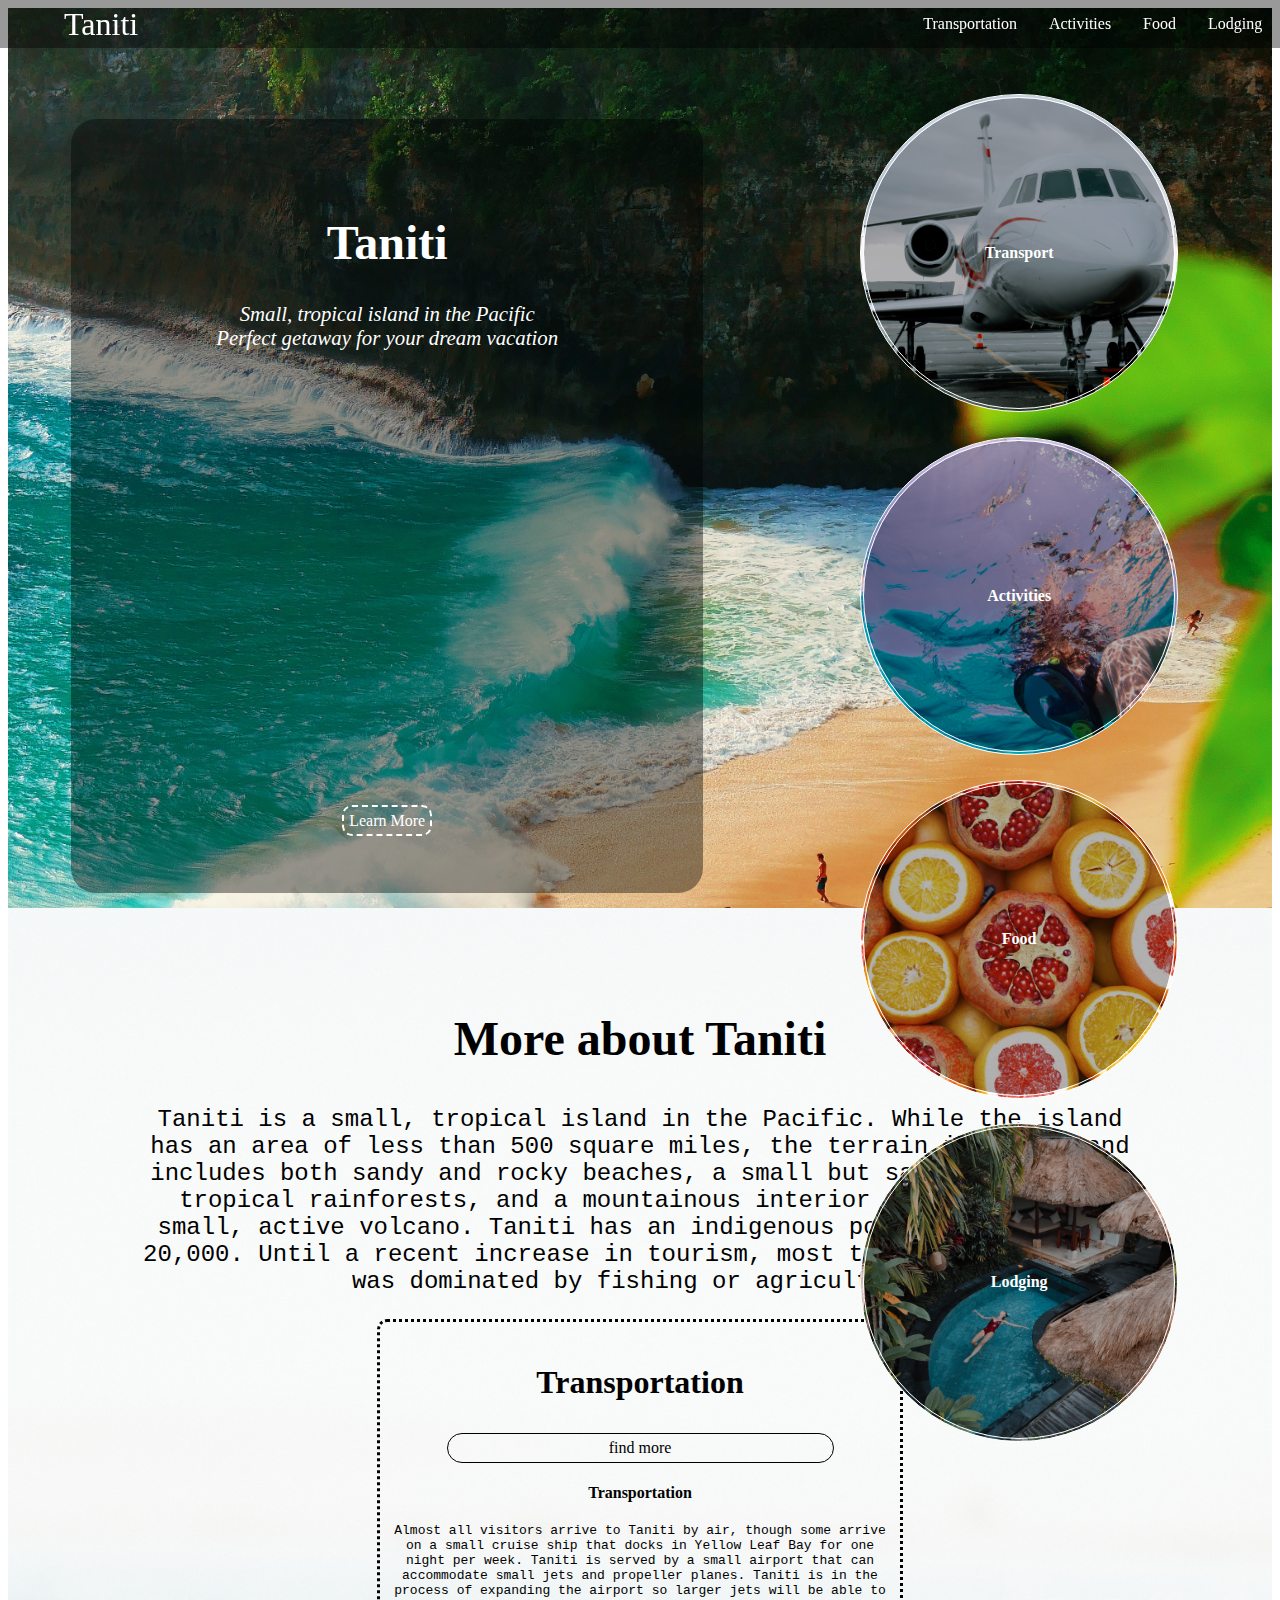
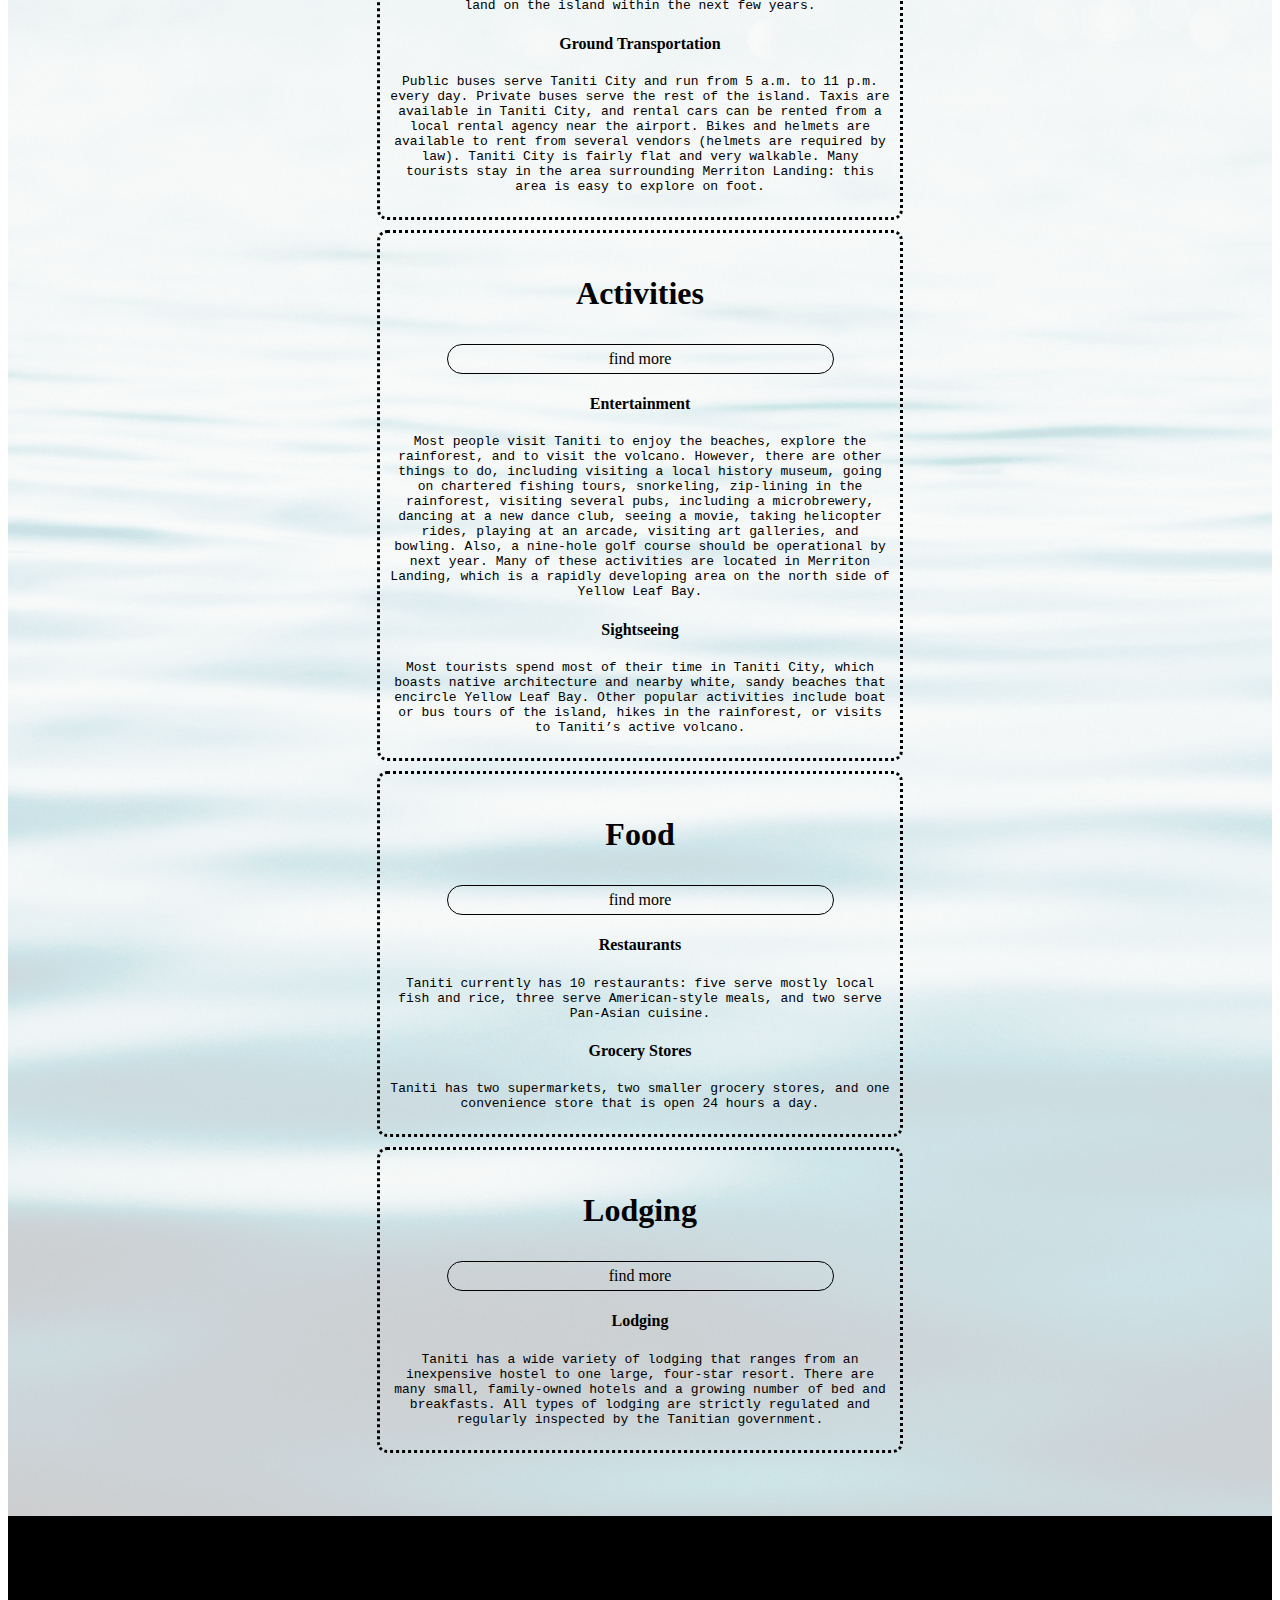
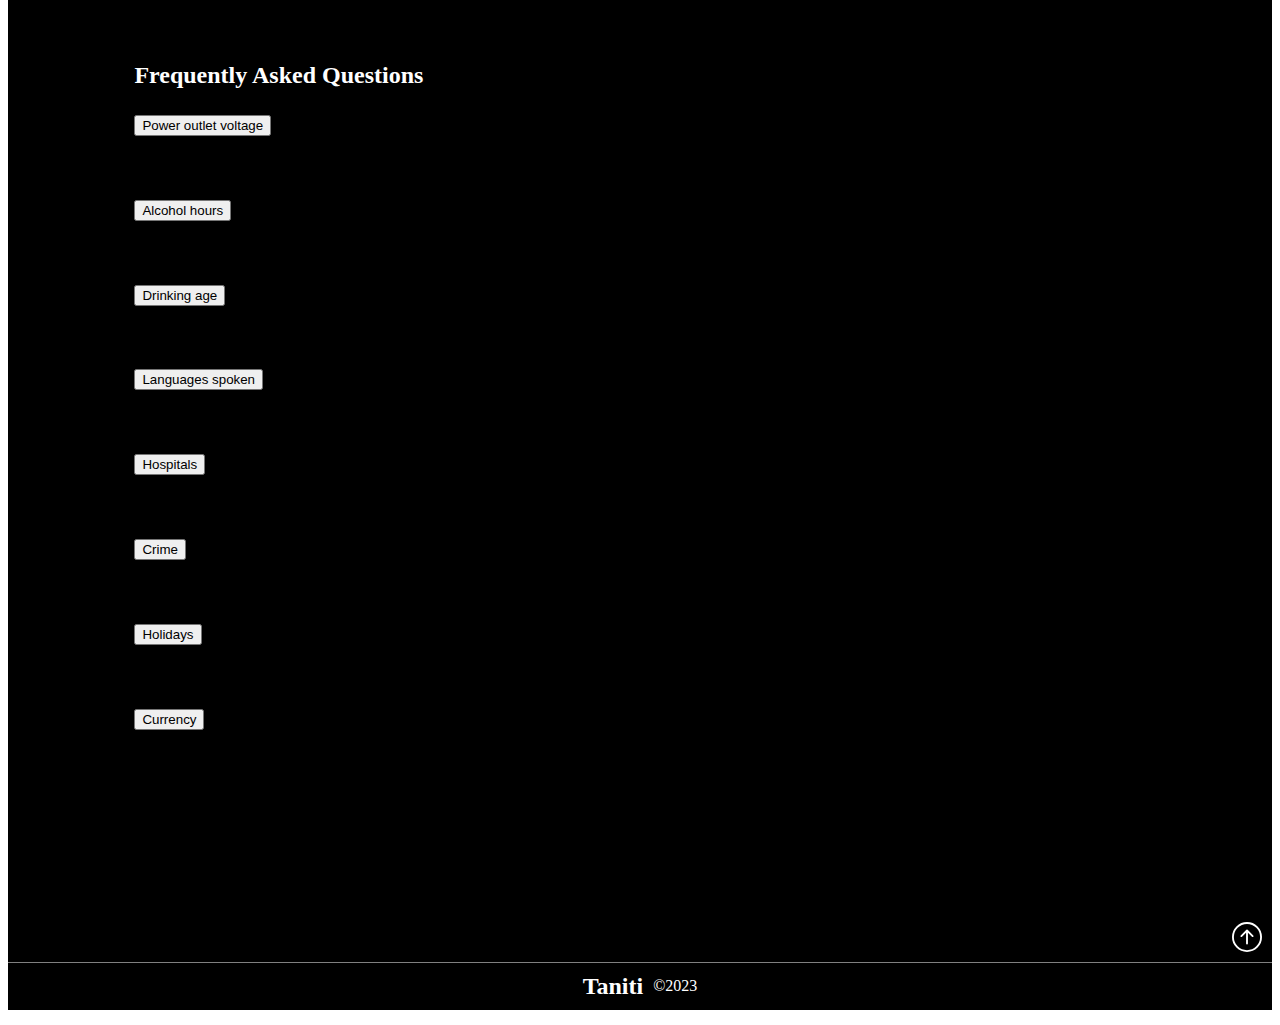
<file: index.html>
<!DOCTYPE html>
<html lang="en">
<head>
    <meta charset="UTF-8">
    <meta name="viewport" content="width=device-width, initial-scale=1.0">
    <title>Taniti</title>
    <link rel="stylesheet" href="styles.css">
    <link href="https://cdn.jsdelivr.net/npm/bootstrap@5.3.2/dist/css/bootstrap.min.css" rel="stylesheet" integrity="sha384-T3c6CoIi6uLrA9TneNEoa7RxnatzjcDSCmG1MXxSR1GAsXEV/Dwwykc2MPK8M2HN" crossorigin="anonymous">
</head>
<body>
    <header>
        <a class="logo-link" href="index.html">Taniti</a>
        <div class="header-links">
            <a class="header-link" href="transportation.html">Transportation</a>
            <a class="header-link" href="activities.html">Activities</a>
            <a class="header-link" href="food.html">Food</a>
            <a class="header-link" href="lodging.html">Lodging</a>
            <a class="header-link" href="contact.html">Contact</a>
        </div>
        <div class="mobile-header-links">
            <p id="dropdown" class="header-link dropdown-toggle">Visit</p>
            <a class="header-link" href="contact.html">Contact</a>
        </div>
    </header>
    <div id="dropdown-links">
        <a class="header-link" href="transportation.html">Transportation</a>
        <a class="header-link" href="activities.html">Activities</a>
        <a class="header-link" href="food.html">Food</a>
        <a class="header-link" href="lodging.html">Lodging</a>
    </div>
    <div id="hero-container">
        <img class="bg-img" src="images/cove-beach.jpg" alt="picture of cove beach">
        <div id="hero-content">
            <div class="intro-info">
                <div class="intro-text">
                    <h1>Taniti</h1>
                    <p>Small, tropical island in the Pacific</p>
                    <p>Perfect getaway for your dream vacation</p>
                </div>
                <div>
                    <a class="learn-more-button" href="#learn-more">Learn More</a>
                </div>
            </div>
            <div class="quick-links">
                <a class="quick-link transportation" href="transportation.html">Transport</a>
                <a class="quick-link activities" href="activities.html">Activities</a>
                <a class="quick-link food" href="food.html">Food</a>
                <a class="quick-link lodging" href="lodging.html">Lodging</a>
            </div>
        </div>
    </div>
    <div id="learn-more">
        <h2>More about Taniti</h2>
        <p>Taniti is a small, tropical island in the Pacific. While the island has an area of less than 500 square miles, the terrain is varied and includes both sandy and rocky beaches, a small but safe harbor, lush tropical rainforests, and a mountainous interior that includes a small, active volcano. Taniti has an indigenous population of about 20,000. Until a recent increase in tourism, most the Tanitian economy was dominated by fishing or agriculture.</p>
        <div class="subsections">
            <div class="more-subsection">
                <div class="subsection-head">
                    <h3>Transportation</h3>
                    <a href="transportation.html">find more</a>
                </div>
                <h4>Transportation</h4>
                <p>Almost all visitors arrive to Taniti by air, though some arrive on a small cruise ship that docks in Yellow Leaf Bay for one night per week. Taniti is served by a small airport that can accommodate small jets and propeller planes. Taniti is in the process of expanding the airport so larger jets will be able to land on the island within the next few years.</p>
                <h4>Ground Transportation</h4>
                <p>Public buses serve Taniti City and run from 5 a.m. to 11 p.m. every day. Private buses serve the rest of the island. Taxis are available in Taniti City, and rental cars can be rented from a local rental agency near the airport. Bikes and helmets are available to rent from several vendors (helmets are required by law). Taniti City is fairly flat and very walkable. Many tourists stay in the area surrounding Merriton Landing: this area is easy to explore on foot.</p>
            </div>
            <div class="more-subsection">
                <div class="subsection-head">
                    <h3>Activities</h3>
                    <a href="activities.html">find more</a>
                </div>
                <h4>Entertainment</h4>
                <p>Most people visit Taniti to enjoy the beaches, explore the rainforest, and to visit the volcano. However, there are other things to do, including visiting a local history museum, going on chartered fishing tours, snorkeling, zip-lining in the rainforest, visiting several pubs, including a microbrewery, dancing at a new dance club, seeing a movie, taking helicopter rides, playing at an arcade, visiting art galleries, and bowling. Also, a nine-hole golf course should be operational by next year. Many of these activities are located in Merriton Landing, which is a rapidly developing area on the north side of Yellow Leaf Bay.</p>
                <h4>Sightseeing</h4>
                <p>Most tourists spend most of their time in Taniti City, which boasts native architecture and nearby white, sandy beaches that encircle Yellow Leaf Bay. Other popular activities include boat or bus tours of the island, hikes in the rainforest, or visits to Taniti’s active volcano.</p>
            </div>
            <div class="more-subsection">
                <div class="subsection-head">
                    <h3>Food</h3>
                    <a href="food.html">find more</a>
                </div>
                <h4>Restaurants</h4>
                <p>Taniti currently has 10 restaurants: five serve mostly local fish and rice, three serve American-style meals, and two serve Pan-Asian cuisine.</p>
                <h4>Grocery Stores</h4>
                <p>Taniti has two supermarkets, two smaller grocery stores, and one convenience store that is open 24 hours a day.</p>
            </div>
            <div class="more-subsection">
                <div class="subsection-head">
                    <h3>Lodging</h3>
                    <a href="lodging.html">find more</a>
                </div>
                <h4>Lodging</h4>
                <p>Taniti has a wide variety of lodging that ranges from an inexpensive hostel to one large, four-star resort. There are many small, family-owned hotels and a growing number of bed and breakfasts. All types of lodging are strictly regulated and regularly inspected by the Tanitian government.</p>
            </div>
        </div>
    </div>
    <div id="faq">
        <h2>Frequently Asked Questions</h2>
        <div class="accordion" id="faqAccordion">
            <div class="accordion-item">
              <h2 class="accordion-header">
                <button class="accordion-button collapsed" type="button" data-bs-toggle="collapse" data-bs-target="#collapseOne" aria-expanded="false" aria-controls="collapseOne">
                  Power outlet voltage
                </button>
              </h2>
              <div id="collapseOne" class="accordion-collapse collapse" data-bs-parent="#faqAccordion">
                <div class="accordion-body">
                    Power outlets are 120 volts (the same as in the United States).
                </div>
              </div>
            </div>
            <div class="accordion-item">
              <h2 class="accordion-header">
                <button class="accordion-button collapsed" type="button" data-bs-toggle="collapse" data-bs-target="#collapseTwo" aria-expanded="false" aria-controls="collapseTwo">
                  Alcohol hours
                </button>
              </h2>
              <div id="collapseTwo" class="accordion-collapse collapse" data-bs-parent="#faqAccordion">
                <div class="accordion-body">
                    Alcohol is not allowed to be served or sold between the hours of midnight and 9:00 a.m.
                </div>
              </div>
            </div>
            <div class="accordion-item">
              <h2 class="accordion-header">
                <button class="accordion-button collapsed" type="button" data-bs-toggle="collapse" data-bs-target="#collapseThree" aria-expanded="false" aria-controls="collapseThree">
                  Drinking age
                </button>
              </h2>
              <div id="collapseThree" class="accordion-collapse collapse" data-bs-parent="#faqAccordion">
                <div class="accordion-body">
                    The drinking age on Taniti is 18 and the drinking age is not strictly enforced.
                </div>
              </div>
            </div>
            <div class="accordion-item">
                <h2 class="accordion-header">
                  <button class="accordion-button collapsed" type="button" data-bs-toggle="collapse" data-bs-target="#collapseFour" aria-expanded="false" aria-controls="collapseFour">
                    Languages spoken
                  </button>
                </h2>
                <div id="collapseFour" class="accordion-collapse collapse" data-bs-parent="#faqAccordion">
                  <div class="accordion-body">
                    Many younger Tanitians speak fluent English. Very little English is spoken in rural areas, especially by the older residents.
                  </div>
                </div>
            </div>
            <div class="accordion-item">
                <h2 class="accordion-header">
                    <button class="accordion-button collapsed" type="button" data-bs-toggle="collapse" data-bs-target="#collapseFive" aria-expanded="false" aria-controls="collapseFive">
                        Hospitals
                    </button>
                </h2>
                <div id="collapseFive" class="accordion-collapse collapse" data-bs-parent="#faqAccordion">
                    <div class="accordion-body">
                        There is one hospital and several clinics. The hospital has many multilingual employees.
                    </div>
                </div>
            </div>
            <div class="accordion-item">
                <h2 class="accordion-header">
                    <button class="accordion-button collapsed" type="button" data-bs-toggle="collapse" data-bs-target="#collapseSix" aria-expanded="false" aria-controls="collapseSix">
                        Crime
                    </button>
                </h2>
                <div id="collapseSix" class="accordion-collapse collapse" data-bs-parent="#faqAccordion">
                    <div class="accordion-body">
                        Violent crime is very rare on Taniti, but as tourism increases, there are more reports of pickpocketing and other petty crimes.
                    </div>
                </div>
            </div>
            <div class="accordion-item">
                <h2 class="accordion-header">
                    <button class="accordion-button collapsed" type="button" data-bs-toggle="collapse" data-bs-target="#collapseSeven" aria-expanded="false" aria-controls="collapseSeven">
                        Holidays
                    </button>
                </h2>
                <div id="collapseSeven" class="accordion-collapse collapse" data-bs-parent="#faqAccordion">
                    <div class="accordion-body">
                        Taniti enjoys a large number of national holidays, and many tourist attractions and restaurants will be closed on holidays, so visitors should plan accordingly.
                    </div>
                </div>
            </div>
            <div class="accordion-item">
                <h2 class="accordion-header">
                    <button class="accordion-button collapsed" type="button" data-bs-toggle="collapse" data-bs-target="#collapseEight" aria-expanded="false" aria-controls="collapseEight">
                        Currency
                    </button>
                </h2>
                <div id="collapseEight" class="accordion-collapse collapse" data-bs-parent="#faqAccordion">
                    <div class="accordion-body">
                        Taniti uses the U.S. dollar as its currency, but many businesses will also accept euros and yen. Several banks facilitate currency exchange, and many businesses accept major credit cards.
                    </div>
                </div>
            </div>
        </div>
    </div>
    <div class="to-top">
        <svg id="toTop" xmlns="http://www.w3.org/2000/svg" width="30" height="30" fill="currentColor" class="bi bi-arrow-up-circle" viewBox="0 0 16 16">
            <path fill-rule="evenodd" d="M1 8a7 7 0 1 0 14 0A7 7 0 0 0 1 8zm15 0A8 8 0 1 1 0 8a8 8 0 0 1 16 0zm-7.5 3.5a.5.5 0 0 1-1 0V5.707L5.354 7.854a.5.5 0 1 1-.708-.708l3-3a.5.5 0 0 1 .708 0l3 3a.5.5 0 0 1-.708.708L8.5 5.707V11.5z"/>
        </svg>
    </div>
    <footer>
        <h2>Taniti</h2>
        <p>&#169;2023</p>
    </footer>

    <script src="https://cdn.jsdelivr.net/npm/bootstrap@5.3.2/dist/js/bootstrap.bundle.min.js" integrity="sha384-C6RzsynM9kWDrMNeT87bh95OGNyZPhcTNXj1NW7RuBCsyN/o0jlpcV8Qyq46cDfL" crossorigin="anonymous"></script>
    <script src="index.js" type="text/javascript"></script>
</body>
</html>
</file>
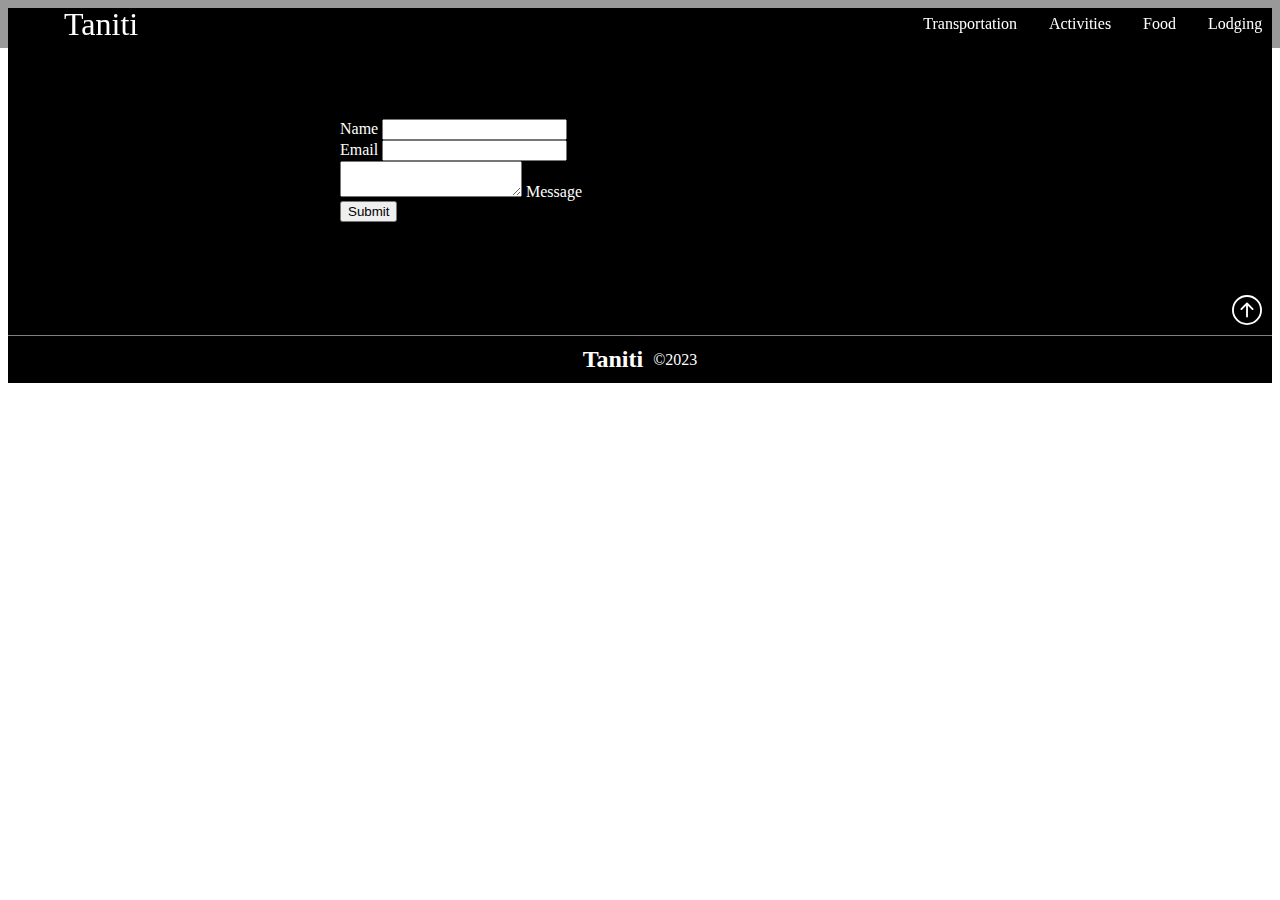
<file: contact.html>
<!DOCTYPE html>
<html lang="en">
<head>
    <meta charset="UTF-8">
    <meta name="viewport" content="width=device-width, initial-scale=1.0">
    <title>Taniti - Contact</title>
    <link rel="stylesheet" href="styles.css">
    <link href="https://cdn.jsdelivr.net/npm/bootstrap@5.3.2/dist/css/bootstrap.min.css" rel="stylesheet" integrity="sha384-T3c6CoIi6uLrA9TneNEoa7RxnatzjcDSCmG1MXxSR1GAsXEV/Dwwykc2MPK8M2HN" crossorigin="anonymous">
</head>
<body>
    <header>
        <a class="logo-link" href="index.html">Taniti</a>
        <div class="header-links">
            <a class="header-link" href="transportation.html">Transportation</a>
            <a class="header-link" href="activities.html">Activities</a>
            <a class="header-link" href="food.html">Food</a>
            <a class="header-link" href="lodging.html">Lodging</a>
            <a class="header-link link-active" href="contact.html">Contact</a>
        </div>
        <div class="mobile-header-links">
            <p id="dropdown" class="header-link dropdown-toggle">Visit</p>
            <a class="header-link link-active" href="contact.html">Contact</a>
        </div>
    </header>
    <div id="dropdown-links">
        <a class="header-link" href="transportation.html">Transportation</a>
        <a class="header-link" href="activities.html">Activities</a>
        <a class="header-link" href="food.html">Food</a>
        <a class="header-link" href="lodging.html">Lodging</a>
    </div>
    <div class="content-container">
        <div class="content">
            <form>
                <div class="mb-3">
                  <label for="name" class="form-label">Name</label>
                  <input type="text" class="form-control" id="name">
                </div>
                <div class="mb-3">
                  <label for="email" class="form-label">Email</label>
                  <input type="email" class="form-control" id="email">
                </div>
                <div class="form-floating mb-3">
                    <textarea class="form-control" id="message"></textarea>
                    <label for="message">Message</label>
                  </div>
                <button type="submit" class="btn btn-primary">Submit</button>
              </form>
        </div>
    </div>
    <div class="to-top">
        <svg id="toTop" xmlns="http://www.w3.org/2000/svg" width="30" height="30" fill="currentColor" class="bi bi-arrow-up-circle" viewBox="0 0 16 16">
            <path fill-rule="evenodd" d="M1 8a7 7 0 1 0 14 0A7 7 0 0 0 1 8zm15 0A8 8 0 1 1 0 8a8 8 0 0 1 16 0zm-7.5 3.5a.5.5 0 0 1-1 0V5.707L5.354 7.854a.5.5 0 1 1-.708-.708l3-3a.5.5 0 0 1 .708 0l3 3a.5.5 0 0 1-.708.708L8.5 5.707V11.5z"/>
        </svg>
    </div>
    <footer>
        <h2>Taniti</h2>
        <p>&#169;2023</p>
    </footer>

    <script src="https://cdn.jsdelivr.net/npm/bootstrap@5.3.2/dist/js/bootstrap.bundle.min.js" integrity="sha384-C6RzsynM9kWDrMNeT87bh95OGNyZPhcTNXj1NW7RuBCsyN/o0jlpcV8Qyq46cDfL" crossorigin="anonymous"></script>
    <script src="index.js" type="text/javascript"></script>
</body>
</html>
</file>
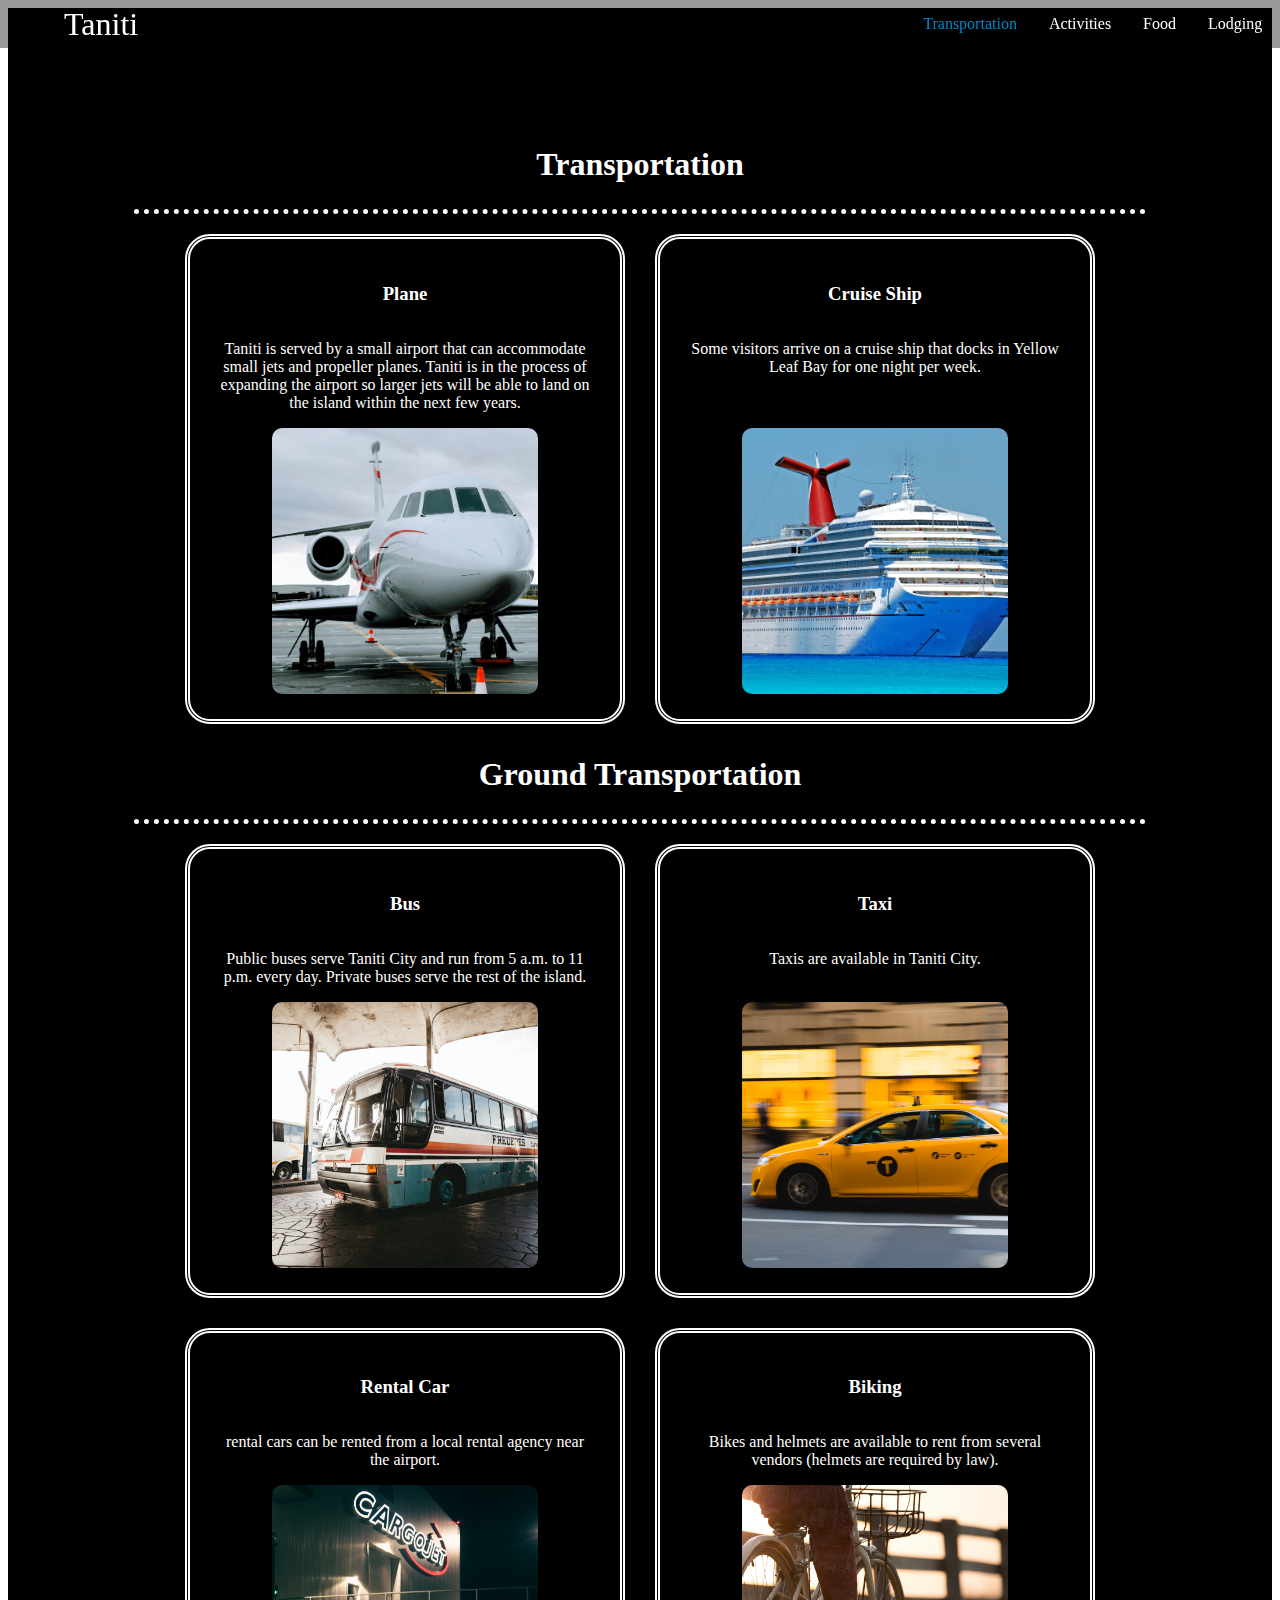
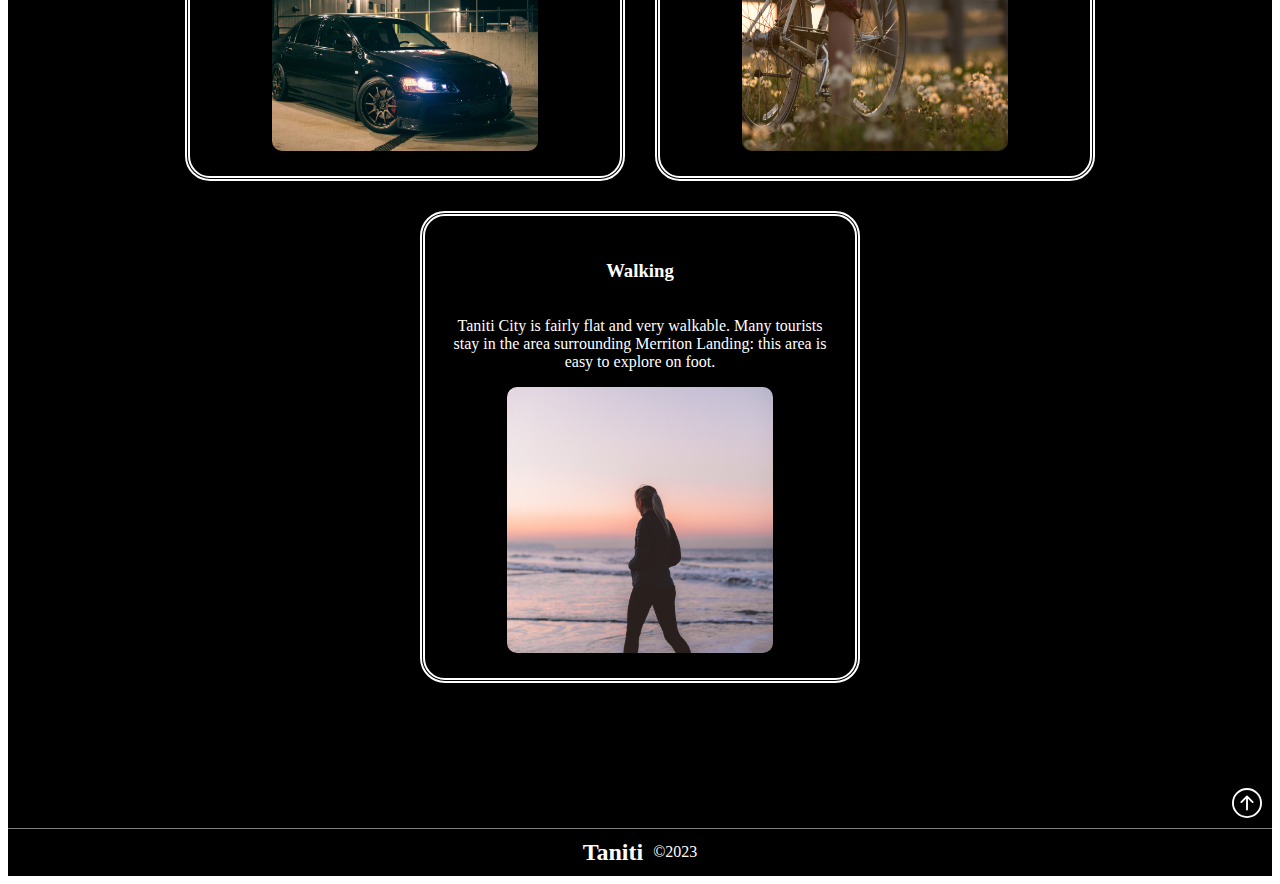
<file: transportation.html>
<!DOCTYPE html>
<html lang="en">
<head>
    <meta charset="UTF-8">
    <meta name="viewport" content="width=device-width, initial-scale=1.0">
    <title>Taniti - Transportation</title>
    <link rel="stylesheet" href="styles.css">
    <link href="https://cdn.jsdelivr.net/npm/bootstrap@5.3.2/dist/css/bootstrap.min.css" rel="stylesheet" integrity="sha384-T3c6CoIi6uLrA9TneNEoa7RxnatzjcDSCmG1MXxSR1GAsXEV/Dwwykc2MPK8M2HN" crossorigin="anonymous">
</head>
<body>
    <header>
        <a class="logo-link" href="index.html">Taniti</a>
        <div class="header-links">
            <a class="header-link link-active" href="transportation.html">Transportation</a>
            <a class="header-link" href="activities.html">Activities</a>
            <a class="header-link" href="food.html">Food</a>
            <a class="header-link" href="lodging.html">Lodging</a>
            <a class="header-link" href="contact.html">Contact</a>
        </div>
        <div class="mobile-header-links">
            <p id="dropdown" class="header-link dropdown-toggle">Visit</p>
            <a class="header-link" href="contact.html">Contact</a>
        </div>
    </header>
    <div id="dropdown-links">
        <a class="header-link link-active" href="transportation.html">Transportation</a>
        <a class="header-link" href="activities.html">Activities</a>
        <a class="header-link" href="food.html">Food</a>
        <a class="header-link" href="lodging.html">Lodging</a>
    </div>
    <div class="content-container">
        <div class="content">
            <div class="section">
                <div class="section-head">
                    <h2>Transportation</h2>
                </div>
                <div class="section-items">
                    <div class="section-item">
                        <h3>Plane</h3>
                        <p>Taniti is served by a small airport that can accommodate small jets and propeller planes. Taniti is in the process of expanding the airport so larger jets will be able to land on the island within the next few years.</p>
                        <img src="images/plane.jpg" alt="Picture of plane">
                    </div>
                    <div class="section-item">
                        <h3>Cruise Ship</h3>
                        <p>Some visitors arrive on a cruise ship that docks in Yellow Leaf Bay for one night per week.</p>
                        <img src="images/cruise-ship.jpg" alt="Picture of a cruise ship">
                    </div>
                </div>
            </div>
            <div class="section">
                <div class="section-head">
                    <h2>Ground Transportation</h2>
                </div>
                <div class="section-items">
                    <div class="section-item">
                        <h3>Bus</h3>
                        <p>Public buses serve Taniti City and run from 5 a.m. to 11 p.m. every day. Private buses serve the rest of the island.</p>
                        <img src="images/Bus.jpg" alt="Picture of bus">
                    </div>
                    <div class="section-item">
                        <h3>Taxi</h3>
                        <p>Taxis are available in Taniti City.</p>
                        <img src="images/taxi.jpg" alt="Picture of taxi">
                    </div>
                    <div class="section-item">
                        <h3>Rental Car</h3>
                        <p>rental cars can be rented from a local rental agency near the airport.</p>
                        <img src="images/rental-car.jpg" alt="Picture of rental car">
                    </div>
                    <div class="section-item">
                        <h3>Biking</h3>
                        <p>Bikes and helmets are available to rent from several vendors (helmets are required by law).</p>
                        <img src="images/biking.jpg" alt="Picture of bike">
                    </div>
                    <div class="section-item">
                        <h3>Walking</h3>
                        <p>Taniti City is fairly flat and very walkable. Many tourists stay in the area surrounding Merriton Landing: this area is easy to explore on foot.</p>
                        <img src="images/walking.jpg" alt="Picture of person walking">
                    </div>
                </div>
            </div>
        </div>
    </div>
    <div class="to-top">
        <svg id="toTop" xmlns="http://www.w3.org/2000/svg" width="30" height="30" fill="currentColor" class="bi bi-arrow-up-circle" viewBox="0 0 16 16">
            <path fill-rule="evenodd" d="M1 8a7 7 0 1 0 14 0A7 7 0 0 0 1 8zm15 0A8 8 0 1 1 0 8a8 8 0 0 1 16 0zm-7.5 3.5a.5.5 0 0 1-1 0V5.707L5.354 7.854a.5.5 0 1 1-.708-.708l3-3a.5.5 0 0 1 .708 0l3 3a.5.5 0 0 1-.708.708L8.5 5.707V11.5z"/>
        </svg>
    </div>
    <footer>
        <h2>Taniti</h2>
        <p>&#169;2023</p>
    </footer>

    <script src="https://cdn.jsdelivr.net/npm/bootstrap@5.3.2/dist/js/bootstrap.bundle.min.js" integrity="sha384-C6RzsynM9kWDrMNeT87bh95OGNyZPhcTNXj1NW7RuBCsyN/o0jlpcV8Qyq46cDfL" crossorigin="anonymous"></script>
    <script src="index.js" type="text/javascript"></script>
</body>
</html>
</file>
<file: styles.css>
header {
    width: 100%;
    position: fixed;
    top: 0;
    left: 0;
    background: rgba(0, 0, 0, 0.4);
    display: flex;
    align-items: center;
    justify-content: space-between;
    padding: 0 5%;
    height: 3rem;
    z-index: 1;
}

.bg-black {
    background-color: black;
}

.logo-link {
    color: white;
    text-decoration: none;
    font-size: 2rem;
    font-family: cursive;
    transition: transform 0.25s linear;
}

.logo-link:hover {
    transform: scale(1.2);
}

.header-links {
    display: flex;
    gap: 2rem;
}

.mobile-header-links {
    gap: 2rem;
    display: none;
}

.header-link {
    color: white;
    text-decoration: none;
    font-size: 1rem;
    font-family: fantasy;
    position: relative;
}

.header-link:not(.dropdown-toggle)::after {
    content: '';
    position: absolute;
    width: 100%;
    transform: scaleX(0);
    height: 2px;
    bottom: 0;
    left: 0;
    background-color: #0087ca;
    transform-origin: bottom right;
    transition: transform 0.25s ease-out;
}
  
.header-link:hover::after {
transform: scaleX(1);
transform-origin: bottom left;
}

.link-active {
    color: #0087ca;
}

#hero-container {
    height: 100vh;
    position: relative;
}

.bg-img {
    position: absolute;
    top: 0;
    left: 0;
    width: 100%;
    height: 100%;
    object-fit: cover;
    object-position: center;
    z-index: -1;
}

#hero-content {
    width: 100%;
    height: 100%;
    padding-top: 3rem;
    display: flex;
    flex-direction: row;
}

.intro-info {
    background: rgba(0, 0, 0, 0.4);
    color: white;
    padding: 5%;
    margin: 5%;
    border-radius: 25px;
    text-align: center;
    display: flex;
    align-items: end;
    flex-direction: column;
    align-items: center;
    gap: 1rem;
    min-width: 40%;
}

.intro-text {
    flex-grow: 1;
}

.intro-text > h1 {
    font-size: 3rem;
    font-weight: bolder;
}

.intro-text > p {
    margin: 0;
    font-style: italic;
    font-size: 1.3rem;
}

.learn-more-button {
    border-radius: 10px;
    border: 2px dashed white;
    padding: 5px;
    margin: 0;
    color: white;
    text-decoration: none;
}

.learn-more-button:hover {
    border-color: #0087ca;
}

#learn-more {
    padding: 5% 10%;
    text-align: center;
    background-image: url(images/ocean.jpg);
    background-size: cover;
    background-position: center;
    box-shadow: inset 0 0 0 10000px rgba(255, 255, 255, .8);
}

#learn-more > h2 {
    font-size: 3rem;
    font-family: cursive;
}

#learn-more > p {
    font-size: 1.5rem;
    font-family: monospace;
}

.subsections {
    display: flex;
    flex-wrap: wrap;
    justify-content: center;
    gap: 10px;
}

.subsection-head, .section-head {
    margin-bottom: 20px;
}

.subsection-head > h3, .section-head > h2 {
    font-size: 2rem;
    font-family: cursive;
}

.subsection-head > a {
    display: block;
    border: 1px solid black;
    border-radius: 25px;
    padding: 5px;
    max-width: 75%;
    margin-left: auto;
    margin-right: auto;
    color: black;
    text-decoration: none;
}

.subsection-head > a:hover {
    filter: drop-shadow(1px 1px 1px #0087ca);
}

.more-subsection {
    border: 3px dotted black;
    border-radius: 10px;
    padding: 10px;
    max-width: 500px;
}

.more-subsection > h4 {
    font-family: cursive;
}

.more-subsection > p {
    font-family: monospace;
}

#faq {
    background-color: black;
    padding: 10%;
}

#faq > h2 {
    color: white;
}

footer {
    background: black;
    display: flex;
    justify-content: center;
    align-items: center;
    color: white;
    padding: 10px;
    border-top: 1px solid grey;
    gap: 10px;
}

footer * {
    margin: 0 !important;
}

.to-top {
    background: black;
    color: white;
    display: flex;
    justify-content: flex-end;
    padding: 10px;
    cursor: pointer;
}

#dropdown {
    margin: 0;
}

#dropdown-links {
    display: none;
    width: 100%;
    margin-top: 3rem;
    position: fixed;
    z-index: 1;
    background: rgba(0, 0, 0, 0.4);
    text-align: right;
    flex-direction: column;
    gap: 1rem;
    padding: 0 5% 2% 5%;
}

.quick-links {
    flex-grow: 1;
    display: flex;
    flex-wrap: wrap;
    align-items: center;
    justify-content: space-evenly;
    padding: 3%;
    gap: 3%;
}

.quick-link {
    cursor: pointer;
    text-align: center;
    background: rgba(0, 0, 0, 0.4);
    border-radius: 50%;
    font-size: 1rem;
    font-weight: bold;
    color: white;
    text-decoration: none;
    height: 18vw;
    width: 18vw;
    display: flex;
    align-items: center;
    justify-content: center;
    border: 4px white double;
    background-size: cover;
    background-position: center;
    box-shadow: inset 0 0 0 300px rgba(0, 0, 0, 0.3);
    padding: 40px;
}

.quick-link:hover {
    box-shadow: 0 0 0 3px #0087ca;
}

.transportation {
    background-image: url("images/plane.jpg");
}

.activities {
    background-image: url("images/snorkeling.jpg");
}

.food {
    background-image: url("images/citrus.jpg");
}

.lodging {
    background-image: url("images/lodging.jpg");
}

.content-container {
    padding-top: 3rem;
    background-color: black;
}

.content {
    padding: 5% 10%;
}

.section {
    margin-bottom: 2rem
}

.section-head {
    border-bottom: 5px dotted white;
}

.section-head > h2 {
    color: white;
    text-align: center;
}

.section-items {
    color: white;
    text-align: center;
    display: flex;
    flex-wrap: wrap;
    gap: 30px;
    align-items: center;
    justify-content: center;
}

.section-item {
    border: 5px double white;
    border-radius: 25px;
    padding: 25px;
    max-width: 380px;
    align-self: stretch;
    display: flex;
    flex-direction: column;
    align-items: center;
}

.section-item > h3 {

}

.section-item > p {

}

.section-item > img {
    object-fit: cover;
    object-position: center;
    width: 70%;
    border-radius: 10px;
    aspect-ratio: 1/1;
    margin-top: auto;
}

form {
    color: white;
    max-width: 600px;
    margin-left: auto;
    margin-right: auto;
}

@media screen and (max-width: 700px) {
    .header-links {
        display: none;
    }

    .mobile-header-links {
        display: flex;
    }
}

@media screen and (max-width: 330px) {
    #hero-content {
        flex-direction: column;
    }

    .quick-links {
        padding: 0 10%;
    }

    .quick-link {
        height: 27vw;
        width: 27vw;
    }

    .intro-text > p {
        font-size: unset;
    }
}
</file>
